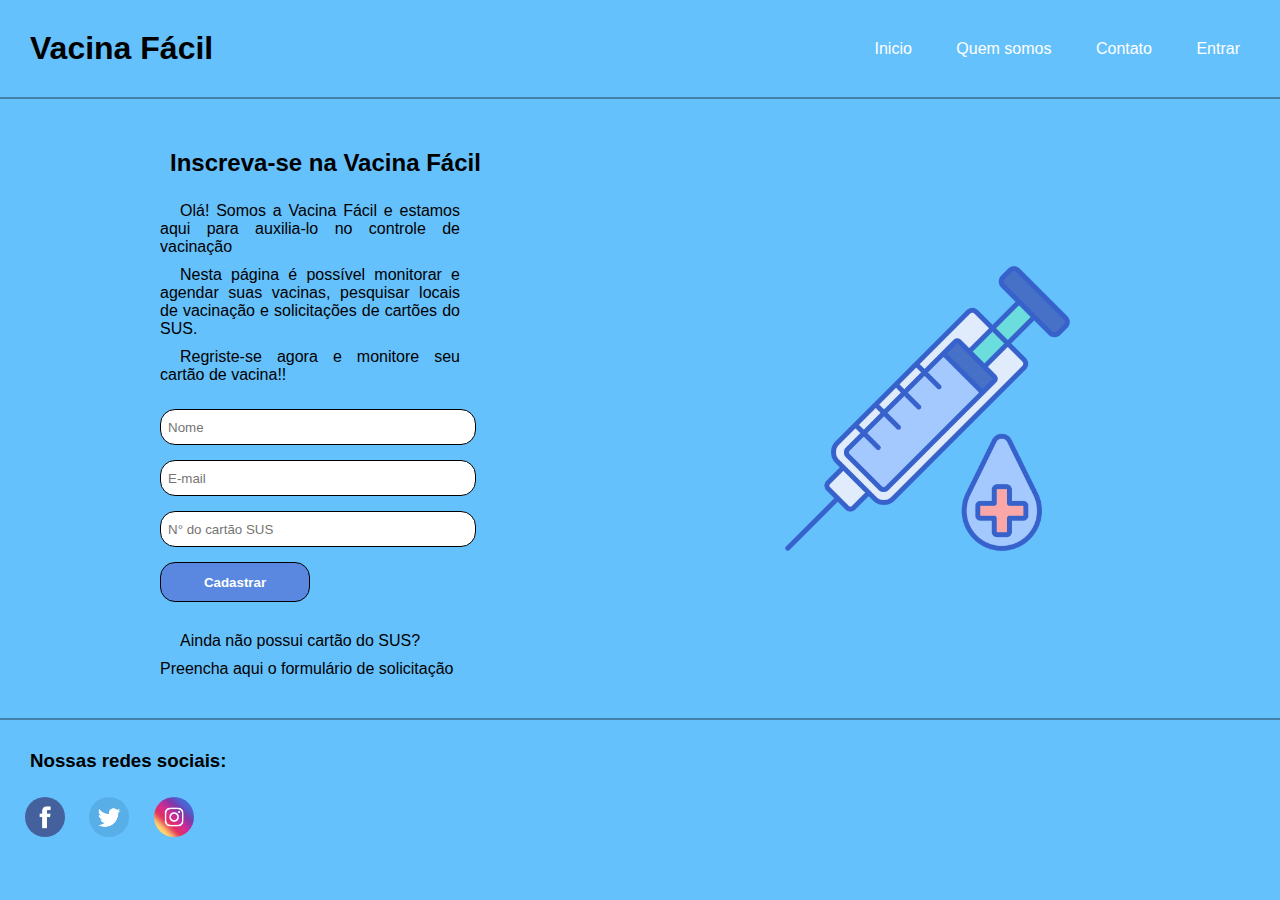
<file: index.html>
<!DOCTYPE html>
<html lang="pt-br">
<head>
    <meta charset="UTF-8">
    <meta http-equiv="X-UA-Compatible" content="IE=edge">
    <meta name="viewport" content="width=device-width, initial-scale=1.0">
    <title>Landing Page</title>
    <link rel="stylesheet" href="estilos/style.css">
</head>
<body>
    <header>
        <h1>Vacina Fácil</h1>

        <nav>
            <ul>
                <li><a href="index.html">Inicio</a></li>
                <li><a href="about-us.html">Quem somos</a></li>
                <li><a href="contato.html">Contato</a></li>
                <li><a href="#">Entrar</a></li>
            </ul>
        </nav>

    </header>

    <main>
        <div class="container">
            <div class="filhotes">
                <h2>Inscreva-se na Vacina Fácil</h2>
                <p>Olá! Somos a Vacina Fácil e estamos aqui para auxilia-lo no controle de vacinação</p>
                <p>Nesta página é possível monitorar e agendar suas vacinas, pesquisar locais de vacinação e solicitações de cartões do SUS.</p>
                <p>Regriste-se agora e monitore seu cartão de vacina!!</p>
                <form action="cadstro.php" method="post" autocomplete="on">
                    <input type="text" name="nome" id="inome" placeholder="Nome" required minlength="15" maxlength="50">
                    <input type="email" name="mail" id="imail" placeholder="E-mail" required>
                    <input type="text" name="card-sus" id="icard" placeholder="N° do cartão SUS" required minlength="15" maxlength="15">
                    <input type="submit" value="Cadastrar">
                </form>
                <p>Ainda não possui cartão do SUS?</p>
                <a href="#">Preencha aqui o formulário de solicitação</a>
            </div>
            <div class="filhotes">
                <img src="images/vaccine.png" alt="imagem vacina">
            </div>
        </div>

    </main>

    <footer>
        <h3>Nossas redes sociais:</h3>
        <ul>
            <li><a href="#"><img src="images/logo-facebook.jpg" alt=""></a></li>
            <li><a href="#"><img src="images/logo-twitter.jpg" alt=""></a></li>
            <li><a href="#"><img src="images/logo-instagram.jpg" alt=""></a></li>
            
        </ul>

    </footer>
</body>
</html>
</file>
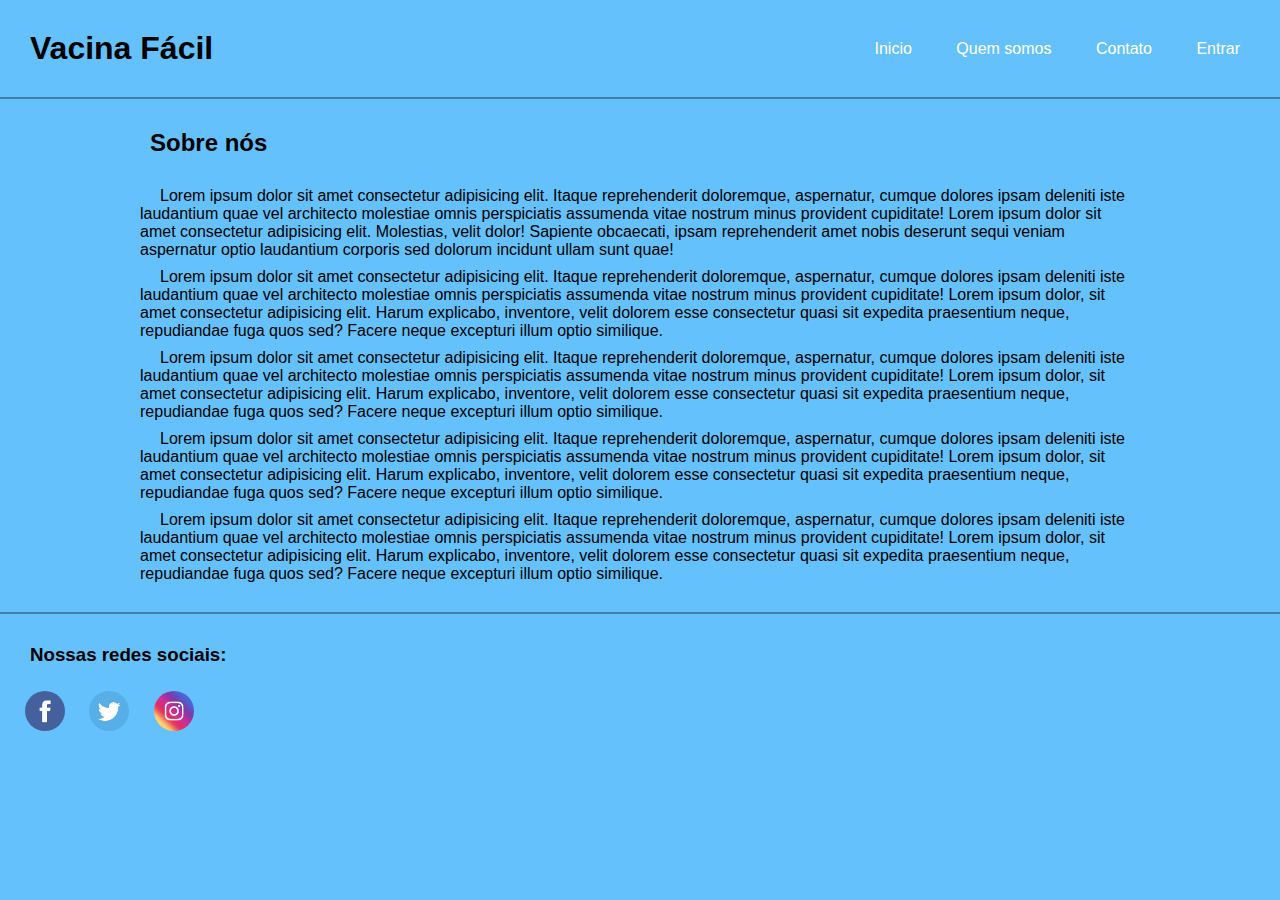
<file: about-us.html>
<!DOCTYPE html>
<html lang="pt-br">
<head>
    <meta charset="UTF-8">
    <meta http-equiv="X-UA-Compatible" content="IE=edge">
    <meta name="viewport" content="width=device-width, initial-scale=1.0">
    <title>Quem somos</title>
    <link rel="stylesheet" href="estilos/style.css">
</head>
<body>
    <header>
        <h1>Vacina Fácil</h1>

        <nav>
            <ul>
                <li><a href="index.html">Inicio</a></li>
                <li><a href="about-us.html">Quem somos</a></li>
                <li><a href="contato.html">Contato</a></li>
                <li><a href="#">Entrar</a></li>
            </ul>
        </nav>

    </header>

    <main>
        <h2>Sobre nós</h2>
        <p>Lorem ipsum dolor sit amet consectetur adipisicing elit. Itaque reprehenderit doloremque, aspernatur, cumque dolores ipsam deleniti iste laudantium quae vel architecto molestiae omnis perspiciatis assumenda vitae nostrum minus provident cupiditate! Lorem ipsum dolor sit amet consectetur adipisicing elit. Molestias, velit dolor! Sapiente obcaecati, ipsam reprehenderit amet nobis deserunt sequi veniam aspernatur optio laudantium corporis sed dolorum incidunt ullam sunt quae!</p>

        <p>Lorem ipsum dolor sit amet consectetur adipisicing elit. Itaque reprehenderit doloremque, aspernatur, cumque dolores ipsam deleniti iste laudantium quae vel architecto molestiae omnis perspiciatis assumenda vitae nostrum minus provident cupiditate! Lorem ipsum dolor, sit amet consectetur adipisicing elit. Harum explicabo, inventore, velit dolorem esse consectetur quasi sit expedita praesentium neque, repudiandae fuga quos sed? Facere neque excepturi illum optio similique.</p>

        <p>Lorem ipsum dolor sit amet consectetur adipisicing elit. Itaque reprehenderit doloremque, aspernatur, cumque dolores ipsam deleniti iste laudantium quae vel architecto molestiae omnis perspiciatis assumenda vitae nostrum minus provident cupiditate! Lorem ipsum dolor, sit amet consectetur adipisicing elit. Harum explicabo, inventore, velit dolorem esse consectetur quasi sit expedita praesentium neque, repudiandae fuga quos sed? Facere neque excepturi illum optio similique.</p>

        <p>Lorem ipsum dolor sit amet consectetur adipisicing elit. Itaque reprehenderit doloremque, aspernatur, cumque dolores ipsam deleniti iste laudantium quae vel architecto molestiae omnis perspiciatis assumenda vitae nostrum minus provident cupiditate! Lorem ipsum dolor, sit amet consectetur adipisicing elit. Harum explicabo, inventore, velit dolorem esse consectetur quasi sit expedita praesentium neque, repudiandae fuga quos sed? Facere neque excepturi illum optio similique.</p>

        <p>Lorem ipsum dolor sit amet consectetur adipisicing elit. Itaque reprehenderit doloremque, aspernatur, cumque dolores ipsam deleniti iste laudantium quae vel architecto molestiae omnis perspiciatis assumenda vitae nostrum minus provident cupiditate! Lorem ipsum dolor, sit amet consectetur adipisicing elit. Harum explicabo, inventore, velit dolorem esse consectetur quasi sit expedita praesentium neque, repudiandae fuga quos sed? Facere neque excepturi illum optio similique.</p>
    </main>

    <footer>
        <h3>Nossas redes sociais:</h3>
        <ul>
            <li><a href="#"><img src="images/logo-facebook.jpg" alt=""></a></li>
            <li><a href="#"><img src="images/logo-twitter.jpg" alt=""></a></li>
            <li><a href="#"><img src="images/logo-instagram.jpg" alt=""></a></li>
            
        </ul>

    </footer>
    
</body>
</html>
</file>
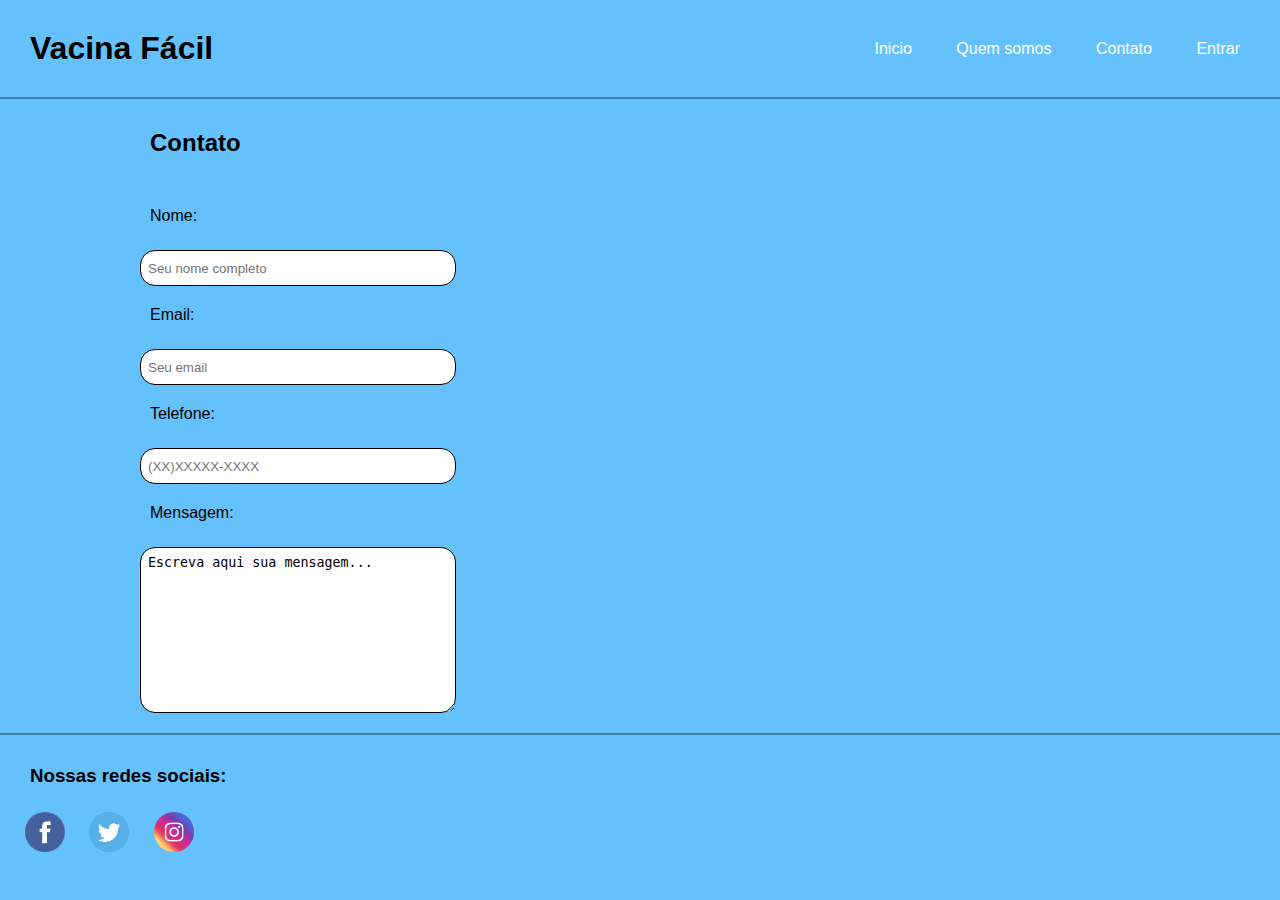
<file: contato.html>
<!DOCTYPE html>
<html lang="pt-br">
<head>
    <meta charset="UTF-8">
    <meta http-equiv="X-UA-Compatible" content="IE=edge">
    <meta name="viewport" content="width=device-width, initial-scale=1.0">
    <title>Contato</title>
    <link rel="stylesheet" href="estilos/style.css">
</head>
<body>
    <header>
        <h1>Vacina Fácil</h1>

        <nav>
            <ul>
                <li><a href="index.html">Inicio</a></li>
                <li><a href="about-us.html">Quem somos</a></li>
                <li><a href="contato.html">Contato</a></li>
                <li><a href="#">Entrar</a></li>
            </ul>
        </nav>

    </header>

    <main>
        <h2>Contato</h2>

        <form action="contato.php" method="post" autocomplete="on">
            <label for="inome">Nome:</label>
            <input type="text" name="nome" id="inome" placeholder="Seu nome completo">
            
            <label for="imail">Email:</label>
            <input type="email" name="mail" id="imail" placeholder="Seu email">
            
            <label for="itel">Telefone:</label>
            <input type="tel" name="tel" id="itel" placeholder="(XX)XXXXX-XXXX">
            
            <label for="imsg">Mensagem:</label>
            <textarea name="msg" id="imsg" cols="30" rows="10">Escreva aqui sua mensagem...</textarea>
            
            
        </form>
    </main>

    <footer>
        <h3>Nossas redes sociais:</h3>
        <ul>
            <li><a href="#"><img src="images/logo-facebook.jpg" alt=""></a></li>
            <li><a href="#"><img src="images/logo-twitter.jpg" alt=""></a></li>
            <li><a href="#"><img src="images/logo-instagram.jpg" alt=""></a></li>
            
        </ul>

    </footer>
</body>
</html>
</file>
<file: estilos/style.css>
@charset "UTF-8";

* {
    margin: 0px;
    padding: 0px;
}

body {
    font-family: Arial, Helvetica, sans-serif; 
    width: 100vw;
    height: 100vh;
    margin: 0 auto;
    align-items: center;
    background-color: #65C1FC;
}

header {
    display: flex;
    flex-direction: row;
    justify-content: space-between;
    align-items: center;
    padding: 20px;
    border-bottom: 2px solid rgba(0, 0, 0, 0.336);

}

h1 {
    padding: 10px;
}

nav > ul > li {
    display: inline-block;
}

header a {
    color: white;
    text-decoration: none;
    margin: 10px;
    padding: 10px;
}

header a:hover {
    text-decoration: underline;
    background-color: white;
    color: #65C1FC;
    border-radius: 10px;
}

main, footer {
    margin: 0 auto;
}

main {
    width: 1000px;
    margin: 0 auto;
    padding: 20px;
    
}

main h2 {
    padding: 10px;
    margin-bottom: 20px;
}

main p {
    text-indent: 20px;
    margin-bottom: 9px;
}

.container {
    display: flex;
    flex-direction: row;
    justify-content: space-between;
}

.filhotes {
    display: flex;
    flex-direction: column;
    justify-content: center;
    width: 350px;
    padding: 20px;
    
}

.filhotes h2 {
    margin-bottom: 15px;
}

.filhotes p {
    width: 300px;
    text-align: justify;
    margin-bottom: 10px;
}

.filhotes a {
    color: black;
    text-decoration: none;
}

.filhotes a:hover {
    color: black;
    text-decoration: underline;
}

.filhotes img {
    width: 90%;
}

form {
    width: 300px;
    display: flex;
    flex-direction: column;
}

label {
    padding: 10px;
    margin-top: 10px;
}

input {
    width: 300px;
    height: 20px;
    padding: 7px;
    margin-top: 15px;
    border: 1px solid black;
    border-radius: 15px;
}

textarea {
    width: 300px;
    padding: 7px;
    margin-top: 15px;
    border: 1px solid black;
    border-radius: 15px;
}

form [type="submit"] {
    height: 40px;
    width: 150px;
    background-color: #5A88E0;
    color: white;
    font-weight: bold;
    margin-bottom: 30px;
}

footer {
    padding: 15px;
    border-top: 2px solid rgba(0, 0, 0, 0.336);
}

footer h3 {
    padding: 15px;

}

footer > ul > li {
    display: inline-block;
}

ul > li > a > img {
    width: 40px;
    padding: 10px;
    border-radius: 50px;
}
</file>
